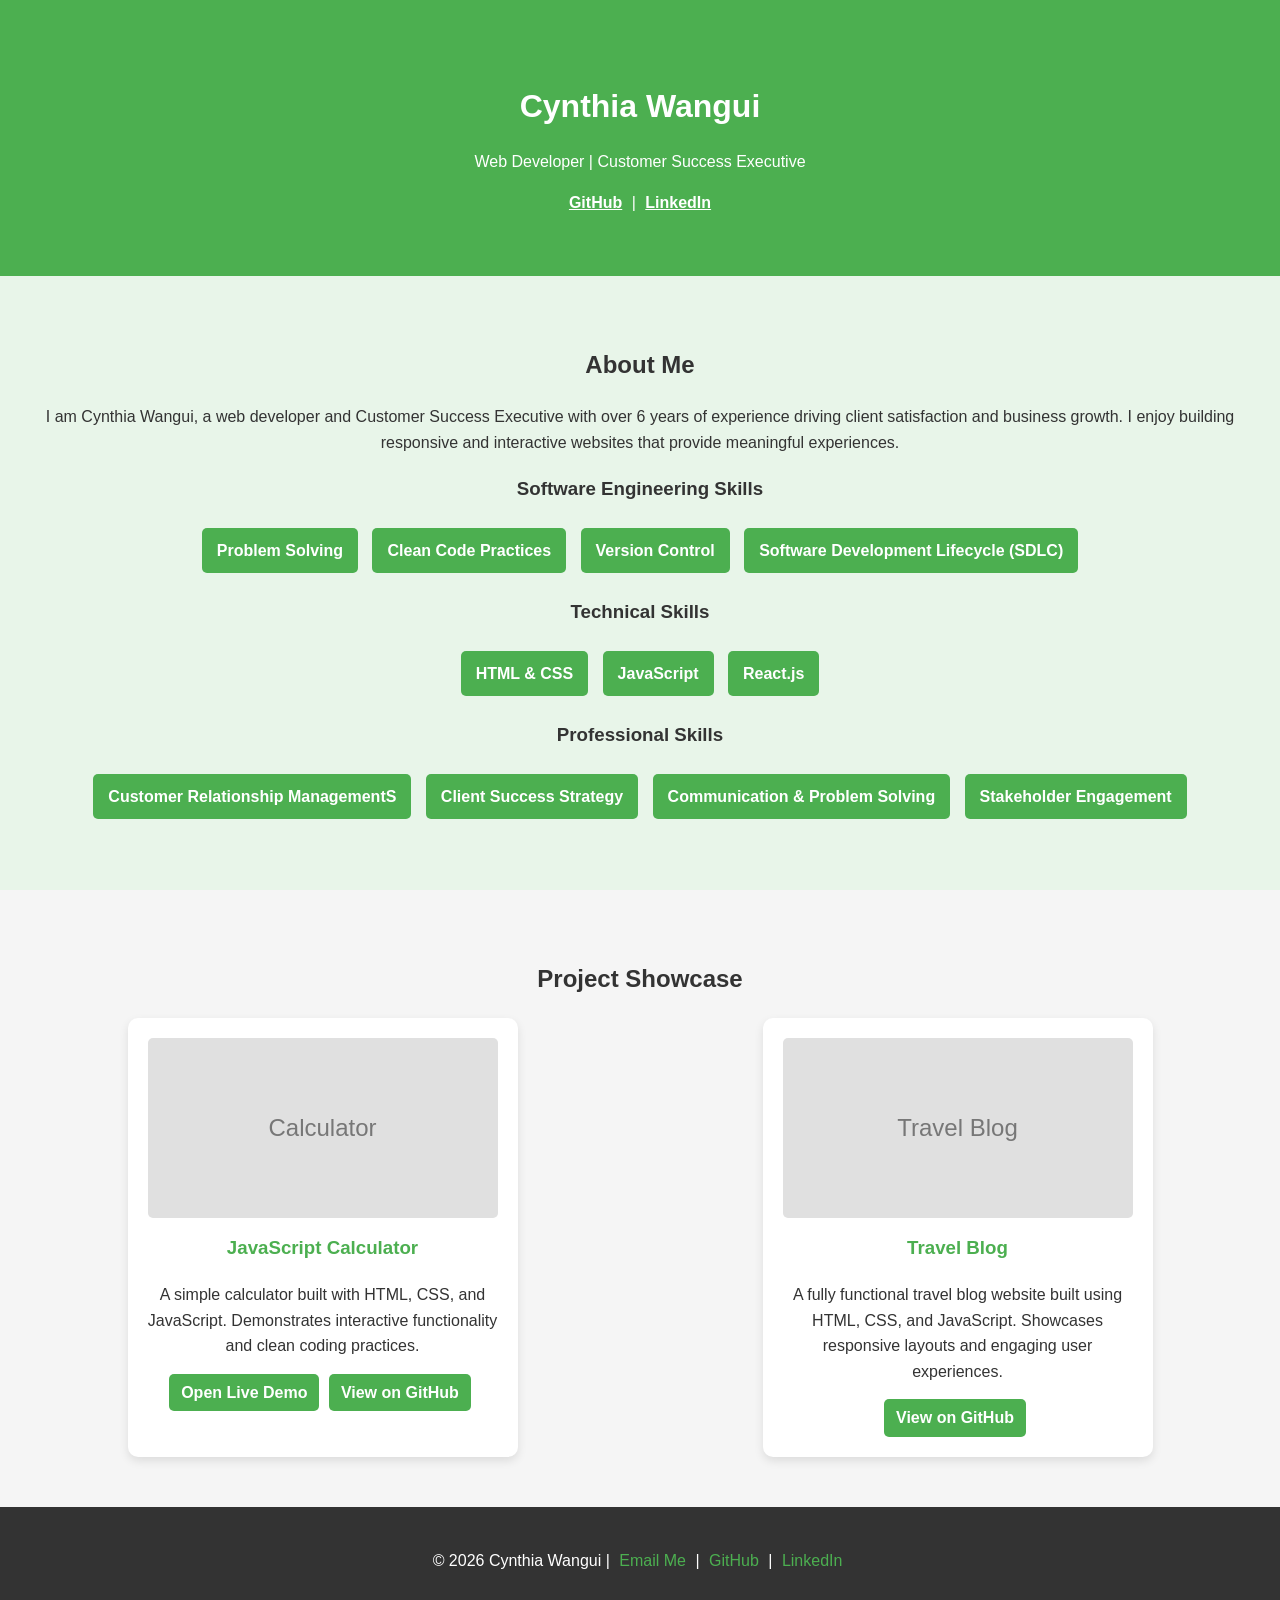
<file: index.html>
<!DOCTYPE html>
<html lang="en">
<head>
    <meta charset="UTF-8">
    <meta name="viewport" content="width=device-width, initial-scale=1.0">
    <title>Cynthia Wangui - Personal Portfolio</title>
    <link rel="stylesheet" href="style.css">
</head>
<body>

    <header>
        <h1>Cynthia Wangui</h1>
        <p>Web Developer | Customer Success Executive</p>
        <div class="social-links">
            <a href="https://github.com/CynthiaG-W" target="_blank">GitHub</a> | 
            <a href="https://ke.linkedin.com/in/cynthia-wangui-7470b1120" target="_blank">LinkedIn</a>
        </div>
    </header>

    <section id="about">
        <h2>About Me</h2>
        <p>
            I am Cynthia Wangui, a web developer and Customer Success Executive with over 
            6 years of experience driving client satisfaction and business growth. 
            I enjoy building responsive and interactive websites that provide meaningful experiences.
        </p>

        <h3>Software Engineering Skills</h3>
        <ul>
            <li>Problem Solving</li>
            <li>Clean Code Practices</li>
            <li>Version Control</li>
            <li>Software Development Lifecycle (SDLC)</li>
        </ul>
        <h3>Technical Skills</h3>
        <ul>
            <li>HTML & CSS</li>
            <li>JavaScript</li>
            <li>React.js</li>
        </ul>
        <h3>Professional Skills</h3>
        <ul>
            <li>Customer Relationship ManagementS</li>
            <li>Client Success Strategy</li>
            <li>Communication & Problem Solving</li>
               <li>Stakeholder Engagement</li>
        </ul>
    </section>

    <section id="projects">
        <h2>Project Showcase</h2>
        <div class="projects-grid">

            <div class="project-card">
                <div class="project-placeholder">Calculator</div>
                <h3>JavaScript Calculator</h3>
                <p>
                    A simple calculator built with HTML, CSS, and JavaScript. Demonstrates interactive functionality and clean coding practices.
                </p>
                <a href="projects/calculator/index.html" target="_blank">Open Live Demo</a>
                <a href="https://github.com/CynthiaG-W/JavaScript-Calculator" target="_blank">View on GitHub</a>
            </div>

            <div class="project-card">
                <div class="project-placeholder">Travel Blog</div>
                <h3>Travel Blog</h3>
                <p>
                    A fully functional travel blog website built using HTML, CSS, and JavaScript. Showcases responsive layouts and engaging user experiences.
                </p>
                <a href="https://github.com/CynthiaG-W/Travel-blog" target="_blank">View on GitHub</a>
            </div>

        </div>
    </section>

    <footer>
        <p>
            © 2026 Cynthia Wangui | 
            <a href="mailto:cindydetec@gmail.com">Email Me</a> | 
            <a href="https://github.com/CynthiaG-W" target="_blank">GitHub</a> | 
            <a href="https://ke.linkedin.com/in/cynthia-wangui-7470b1120" target="_blank">LinkedIn</a>
        </p>
    </footer>

</body>
</html>
</file>
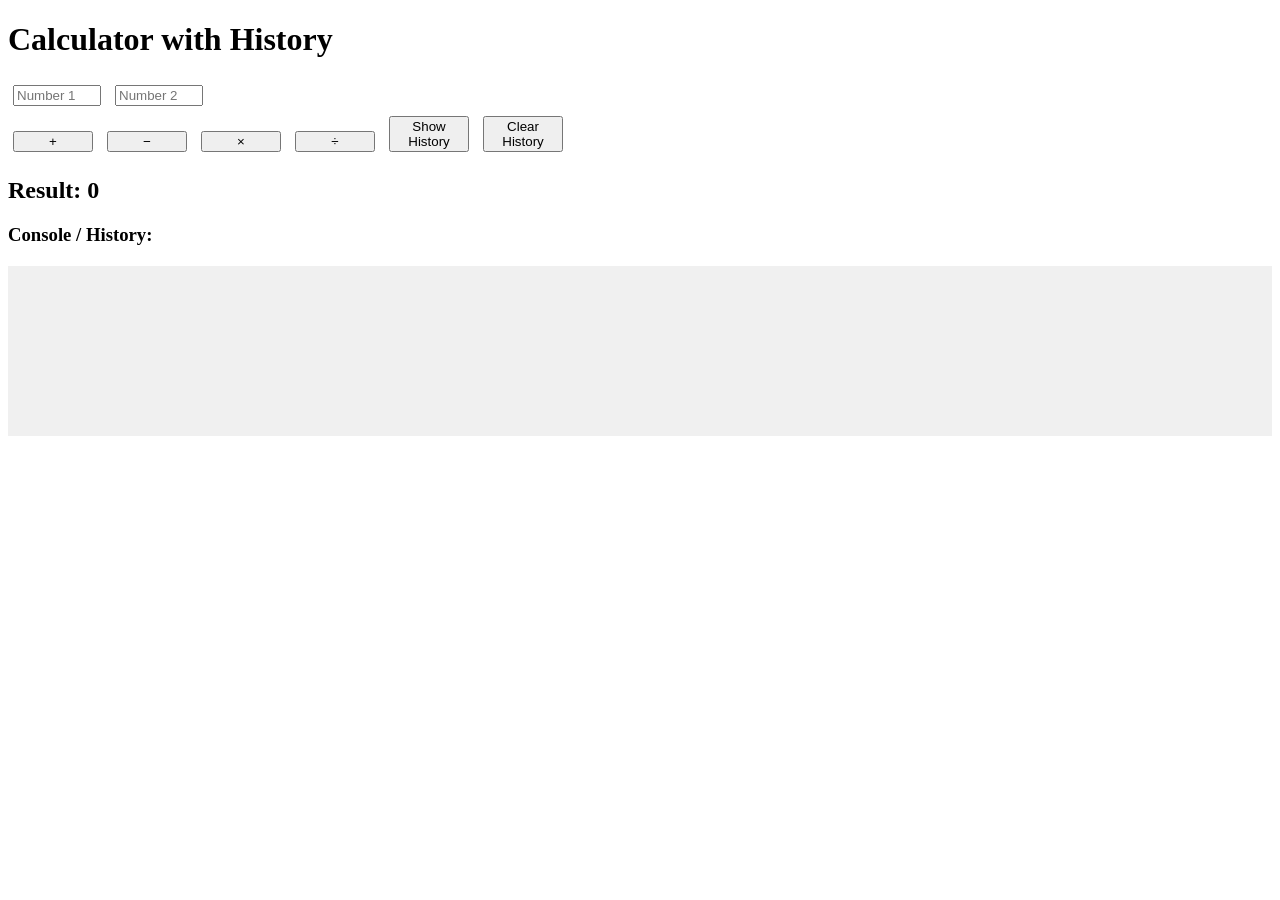
<file: projects/calculator/index.html>
<!DOCTYPE html>
<html lang="en">
<head>
  <meta charset="UTF-8">
  <title>Calculator with History</title>
  <style>
    input { width: 80px; margin: 5px; }
    button { width: 80px; margin: 5px; }
    #console { margin-top: 20px; background: #f0f0f0; padding: 10px; height: 150px; overflow-y: auto; font-family: monospace; }
  </style>
</head>
<body>

  <h1>Calculator with History</h1>

  <input type="number" id="num1" placeholder="Number 1">
  <input type="number" id="num2" placeholder="Number 2">
  <br>

  <button onclick="calculate('add')">+</button>
  <button onclick="calculate('subtract')">−</button>
  <button onclick="calculate('multiply')">×</button>
  <button onclick="calculate('divide')">÷</button>

  <button onclick="displayHistory()">Show History</button>
  <button onclick="clearHistory()">Clear History</button>

  <h2>Result: <span id="result">0</span></h2>

  <h3>Console / History:</h3>
  <div id="console"></div>

  <script src="script.js"></script>
</body>
</html>
</file>
<file: style.css>
/* General Styles */
body {
    font-family: 'Segoe UI', Tahoma, Geneva, Verdana, sans-serif;
    line-height: 1.6;
    margin: 0;
    background-color: #f5f5f5;
    color: #333;
}

/* Header */
header {
    text-align: center;
    padding: 60px 20px;
    background-color: #4caf50;
    color: white;
}

header h1 {
    margin-bottom: 10px;
}

header .social-links a {
    color: white;
    text-decoration: underline;
    font-weight: bold;
    margin: 0 5px;
}

/* About Section */
#about {
    padding: 50px 20px;
    text-align: center;
    background-color: #e8f5e9;
}

#about ul {
    list-style: none;
    padding: 0;
    margin-top: 15px;
}

#about li {
    display: inline-block;
    background-color: #4caf50;
    color: white;
    margin: 5px;
    padding: 10px 15px;
    border-radius: 5px;
    font-weight: bold;
}

/* Projects Section */
#projects {
    padding: 50px 20px;
    text-align: center;
}

.projects-grid {
    display: grid;
    grid-template-columns: repeat(auto-fit, minmax(300px, 1fr));
    gap: 30px;
    justify-items: center;
}

/* Individual Project Card */
.project-card {
    background-color: white;
    width: 100%;
    max-width: 350px;
    border-radius: 10px;
    box-shadow: 0 4px 10px rgba(0,0,0,0.1);
    padding: 20px;
    transition: transform 0.3s ease, box-shadow 0.3s ease;
    text-align: center;
}

.project-card:hover {
    transform: translateY(-5px);
    box-shadow: 0 8px 20px rgba(0,0,0,0.2);
}

.project-card h3 {
    margin-top: 15px;
    color: #4caf50;
}

.project-card p {
    margin: 10px 0;
}

/* Placeholder for project image */
.project-placeholder {
    width: 100%;
    height: 180px;
    background-color: #e0e0e0;
    display: flex;
    align-items: center;
    justify-content: center;
    color: #777;
    font-size: 1.5rem;
    border-radius: 5px;
}

/* Project links/buttons */
.project-card a {
    display: inline-block;
    margin: 5px 5px 0 0;
    padding: 6px 12px;
    background-color: #4caf50;
    color: white;
    font-weight: bold;
    border-radius: 5px;
    text-decoration: none;
    transition: background-color 0.3s ease;
}

.project-card a:hover {
    background-color: #388e3c;
}

/* Footer */
footer {
    text-align: center;
    padding: 25px 20px;
    background-color: #333;
    color: white;
}

footer a {
    color: #4caf50;
    text-decoration: none;
    margin: 0 5px;
}
</file>
